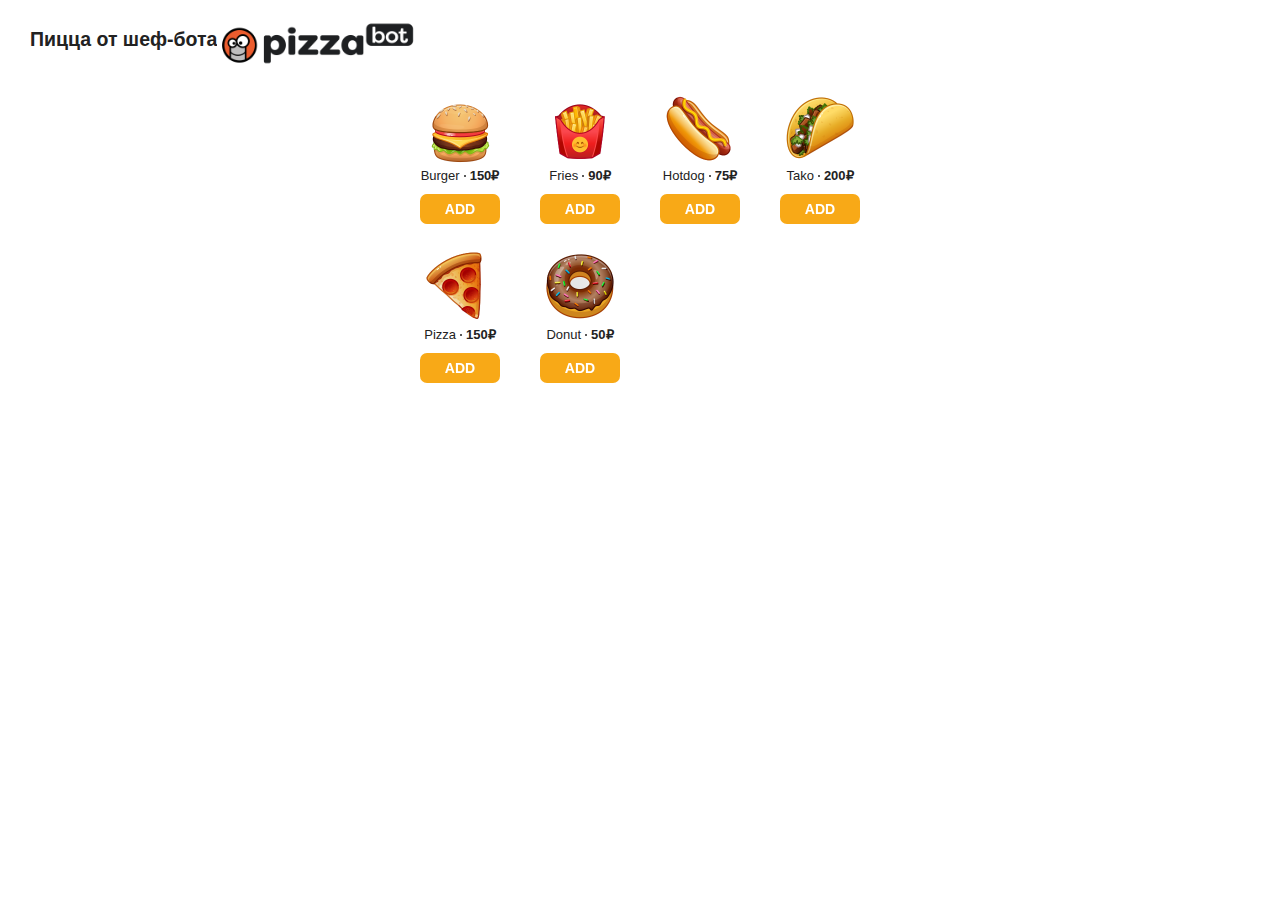
<file: index.html>
<!DOCTYPE html>
<html>

<head>
    <title>Pizza Bot Menu</title>
    <meta name="viewport"
        content="width=device-width, initial-scale=1, shrink-to-fit=no, user-scalable=no, viewport-fit=cover" />
    <meta name="format-detection" content="telephone=no" />
    <meta http-equiv="X-UA-Compatible" content="IE=edge" />
    <meta name="HandheldFriendly" content="True" />
    <meta name="robots" content="noindex, nofollow" />
    <link type="text/css" rel="stylesheet" href="styles.css" />

    <script src="https://telegram.org/js/telegram-web-app.js"></script>
</head>

<body>
    <div class="navbar">
        <div class="navbar-title">
            <h2>Пицца от шеф-бота</h2>
        </div>
        <img class="navbar-logo" src="./img/pizzabot_logo.png" alt="">
    </div>
    <section class="cafe-page cafe-items">
        <div class="cafe-item js-item" data-item-id="1" data-item-price="4990">
            <div class="cafe-item-counter js-item-counter">1</div>
            <div class="cafe-item-photo">
                <picture class="cafe-item-lottie js-item-lottie">
                    <source type="application/x-tgsticker" srcset="./img/tgs/Burger.tgs">
                    <img src="./img/Burger_148.png"
                        style="background-image: url('[data-uri]');"
                        alt="Burger">
                </picture>
            </div>
            <div class="cafe-item-label">
                <span class="cafe-item-title">Burger</span>
                <span class="cafe-item-price">150₽</span>
            </div>
            <div class="cafe-item-buttons">
                <button class="cafe-item-decr-button js-item-decr-btn button-item ripple-handler">
                    <span class="ripple-mask"><span class="ripple"></span></span>
                </button>
                <button class="cafe-item-incr-button js-item-incr-btn button-item ripple-handler">
                    <span class="button-item-label">Add</span>
                    <span class="ripple-mask"><span class="ripple"></span></span>
                </button>
            </div>
        </div>
        <div class="cafe-item js-item" data-item-id="2" data-item-price="1490">
            <div class="cafe-item-counter js-item-counter">1</div>
            <div class="cafe-item-photo">
                <picture class="cafe-item-lottie js-item-lottie">
                    <source type="application/x-tgsticker" srcset="./img/tgs/Fries.tgs">
                    <img src="./img/Fries_148.png"
                        style="background-image: url('[data-uri]');"
                        alt="Fries">
                </picture>
            </div>
            <div class="cafe-item-label">
                <span class="cafe-item-title">Fries</span>
                <span class="cafe-item-price">90₽</span>
            </div>
            <div class="cafe-item-buttons">
                <button class="cafe-item-decr-button js-item-decr-btn button-item ripple-handler">
                    <span class="ripple-mask"><span class="ripple"></span></span>
                </button>
                <button class="cafe-item-incr-button js-item-incr-btn button-item ripple-handler">
                    <span class="button-item-label">Add</span>
                    <span class="ripple-mask"><span class="ripple"></span></span>
                </button>
            </div>
        </div>
        <div class="cafe-item js-item" data-item-id="3" data-item-price="3490">
            <div class="cafe-item-counter js-item-counter">1</div>
            <div class="cafe-item-photo">
                <picture class="cafe-item-lottie js-item-lottie">
                    <source type="application/x-tgsticker" srcset="./img/tgs/Hotdog.tgs">
                    <img src="./img/Hotdog_148.png"
                        style="background-image: url('[data-uri]');"
                        alt="Hotdog">
                </picture>
            </div>
            <div class="cafe-item-label">
                <span class="cafe-item-title">Hotdog</span>
                <span class="cafe-item-price">75₽</span>
            </div>
            <div class="cafe-item-buttons">
                <button class="cafe-item-decr-button js-item-decr-btn button-item ripple-handler">
                    <span class="ripple-mask"><span class="ripple"></span></span>
                </button>
                <button class="cafe-item-incr-button js-item-incr-btn button-item ripple-handler">
                    <span class="button-item-label">Add</span>
                    <span class="ripple-mask"><span class="ripple"></span></span>
                </button>
            </div>
        </div>
        <div class="cafe-item js-item" data-item-id="4" data-item-price="3990">
            <div class="cafe-item-counter js-item-counter">1</div>
            <div class="cafe-item-photo">
                <picture class="cafe-item-lottie js-item-lottie">
                    <source type="application/x-tgsticker" srcset="./img/tgs/Tako.tgs">
                    <img src="./img/Tako_148.png"
                        style="background-image: url('[data-uri]');"
                        alt="Tako">
                </picture>
            </div>
            <div class="cafe-item-label">
                <span class="cafe-item-title">Tako</span>
                <span class="cafe-item-price">200₽</span>
            </div>
            <div class="cafe-item-buttons">
                <button class="cafe-item-decr-button js-item-decr-btn button-item ripple-handler">
                    <span class="ripple-mask"><span class="ripple"></span></span>
                </button>
                <button class="cafe-item-incr-button js-item-incr-btn button-item ripple-handler">
                    <span class="button-item-label">Add</span>
                    <span class="ripple-mask"><span class="ripple"></span></span>
                </button>
            </div>
        </div>
        <div class="cafe-item js-item" data-item-id="5" data-item-price="7990">
            <div class="cafe-item-counter js-item-counter">1</div>
            <div class="cafe-item-photo">
                <picture class="cafe-item-lottie js-item-lottie">
                    <source type="application/x-tgsticker" srcset="./img/tgs/Pizza.tgs">
                    <img src="./img/Pizza_148.png"
                        style="background-image: url('[data-uri]');"
                        alt="Pizza">
                </picture>
            </div>
            <div class="cafe-item-label">
                <span class="cafe-item-title">Pizza</span>
                <span class="cafe-item-price">150₽</span>
            </div>
            <div class="cafe-item-buttons">
                <button class="cafe-item-decr-button js-item-decr-btn button-item ripple-handler">
                    <span class="ripple-mask"><span class="ripple"></span></span>
                </button>
                <button class="cafe-item-incr-button js-item-incr-btn button-item ripple-handler">
                    <span class="button-item-label">Add</span>
                    <span class="ripple-mask"><span class="ripple"></span></span>
                </button>
            </div>
        </div>
        <div class="cafe-item js-item" data-item-id="6" data-item-price="1490">
            <div class="cafe-item-counter js-item-counter">1</div>
            <div class="cafe-item-photo">
                <picture class="cafe-item-lottie js-item-lottie">
                    <source type="application/x-tgsticker" srcset="./img/tgs/Donut.tgs?1">
                    <img src="./img/Donut_148.png?1"
                        style="background-image: url('[data-uri]');"
                        alt="Donut">
                </picture>
            </div>
            <div class="cafe-item-label">
                <span class="cafe-item-title">Donut</span>
                <span class="cafe-item-price">50₽</span>
            </div>
            <div class="cafe-item-buttons">
                <button class="cafe-item-decr-button js-item-decr-btn button-item ripple-handler">
                    <span class="ripple-mask"><span class="ripple"></span></span>
                </button>
                <button class="cafe-item-incr-button js-item-incr-btn button-item ripple-handler">
                    <span class="button-item-label">Add</span>
                    <span class="ripple-mask"><span class="ripple"></span></span>
                </button>
            </div>
        </div>
    </section>



</body>

</html>
</file>
<file: styles.css>
body {
  font-family: var(--default-font);
  font-size: 13px;
  line-height: 16px;
  font-weight: 400;
  background-color: var(--block-bg-color);
  color: var(--text-color);
  color-scheme: var(--tg-color-scheme);
  margin: 0;
  padding: 0;
  width: 1px;
  min-width: 100%;

  --default-font: -apple-system, BlinkMacSystemFont, 'Segoe UI', Roboto, Helvetica, Arial, sans-serif, 'Apple Color Emoji', 'Segoe UI Emoji', 'Segoe UI Symbol';
  --block-bg-color: var(--tg-theme-bg-color);
  --bg-color: #ebedf0;
  --animation: .15s ease;
  --page-animation-duration: .3s;
  --page-animation: var(--page-animation-duration) ease;
  --status-height: 48px;
  --accent-color: #31b545;
  --main-color: #f8a917;
  --text-color: #222;
  --page-hint-color: #83878a;
  --hint-color: #74787a;
  --placeholder-color: #999da1;
  --ripple-duration: .45s;
  --ripple-end-duration: .3s;
  -webkit-user-select: none;
  user-select: none;
  cursor: default;
}

html.dark body {
  --block-bg-color: var(--tg-theme-bg-color);
  --bg-color: #0f0f0f;
  --text-color: #fff;
  --page-hint-color: #9b9ba1;
  --hint-color: #64666d;
  --placeholder-color: #5d6163;
}

body.order-mode {
  background-color: var(--bg-color);
}

* {
  -webkit-tap-highlight-color: transparent;
}

.navbar {
  display: flex;
  padding: 15px 30px 15px 30px;
}

.navbar-logo {
  width: 200px;
}

.cafe-page {
  transition: filter var(--animation);
}

body.closed .cafe-page {
  filter: grayscale(1) opacity(0.7);
}

.cafe-block {
  background-color: var(--block-bg-color);
  -webkit-box-shadow: 0 0.5px rgba(0, 0, 0, .07);
  box-shadow: 0 0.5px rgba(0, 0, 0, .07);
}

.cafe-items {
  display: flex;
  flex-wrap: wrap;
  margin: 0 auto;
  max-width: 480px;
  justify-content: space-around;
  align-content: flex-end;
  transition: max-height var(--page-animation), opacity var(--page-animation);
  background-color: var(--block-bg-color);
}

body.order-mode .cafe-items {
  max-height: 0 !important;
  opacity: 0 !important;
}

.cafe-items:after {
  content: '';
  flex-grow: 2;
}

.cafe-item,
.cafe-item-shadow {
  position: relative;
  width: 120px;
  height: 159px;
  padding: 4px 5px 21px;
  box-sizing: border-box;
  text-align: center;
}

.cafe-item-shadow {
  height: 0;
  padding: 0;
  margin: 0;
}

.cafe-item-photo {
  position: relative;
  height: 78px;
}

.cafe-item-photo .cafe-item-emoji {
  font-size: 70px;
  line-height: 78px;
}

.cafe-item-lottie {
  display: inline-block;
  vertical-align: top;
  position: relative;
  margin: 0 auto;
}

.cafe-item-photo .cafe-item-lottie {
  width: 74px;
}

.cafe-item-lottie:before {
  content: '';
  display: block;
  padding-top: 100%;
}

.cafe-item-lottie img,
.cafe-item-lottie canvas {
  position: absolute;
  top: 0;
  bottom: 0;
  left: 0;
  right: 0;
  width: 100%;
  height: 100%;
}

.cafe-item-label {
  display: flex;
  justify-content: center;
}

.cafe-item-title {
  font-weight: 500;
}

.cafe-item-price {
  font-weight: 700;
  white-space: nowrap;
}

.cafe-item-price:before {
  display: inline-block;
  vertical-align: top;
  content: '';
  width: 2px;
  height: 2px;
  border-radius: 2px;
  background-color: currentColor;
  margin: 7px 4px;
}

.cafe-item-buttons {
  display: flex;
  width: 80px;
  justify-content: space-between;
  margin: 10px auto 0;
  position: relative;
  transition: all var(--animation);
}

button {
  cursor: pointer;
}

button,
.cafe-item-counter {
  display: inline-block;
  font-family: var(--default-font);
  font-weight: 700;
  font-size: 14px;
  line-height: 18px;
  padding: 6px 16px;
  height: 30px;
  border-radius: 7px;
  box-sizing: border-box;
  background-color: var(--main-color);
  text-transform: uppercase;
  color: #fff;
  outline: none;
  border: none;
}

.cafe-item-counter {
  position: absolute;
  right: 0;
  top: 0;
  min-width: 22px;
  height: 22px;
  padding: 2px 6px;
  margin: 4px 6px;
  border-radius: 11px;
  transform: scale3d(0, 0, 1);
  animation: var(--animation) both;
  pointer-events: none;
  z-index: 3;
}

.cafe-item-incr-button {
  position: absolute !important;
  top: 0;
  right: 0;
  transition: width var(--animation);
  width: 80px;
}

.selected .cafe-item-incr-button {
  width: 38px;
}

.cafe-item-decr-button {
  position: relative;
  width: 38px;
}

.cafe-item-decr-button {
  background-color: #e64d44;
  pointer-events: none;
  transform: scale3d(0.9, 0.9, 1);
  transition: transform var(--animation), visibility var(--animation);
  visibility: hidden;
}

.selected .cafe-item-decr-button {
  pointer-events: auto;
  transform: scale3d(1, 1, 1);
  visibility: visible;
}

.cafe-item-incr-button:before,
.cafe-item-incr-button:after,
.cafe-item-decr-button:before {
  display: inline-block;
  position: absolute;
  content: '';
  left: 0;
  right: 0;
  top: 0;
  bottom: 0;
  margin: auto;
  width: 14px;
  height: 3px;
  background-color: #fff;
  border-radius: 1px;
  z-index: 1;
}

.cafe-item-incr-button:before,
.cafe-item-incr-button:after {
  background-color: rgba(255, 255, 255, 0);
  transition: background-color var(--animation);
}

.selected .cafe-item-incr-button:before,
.selected .cafe-item-incr-button:after {
  background-color: #fff;
}

.cafe-item-incr-button .button-item-label {
  transition: transform var(--animation);
}

.selected .cafe-item-incr-button .button-item-label {
  transform: scale3d(0.4, 0, 1);
}

.cafe-item-incr-button:after {
  width: 3px;
  height: 14px;
}

.cafe-status-wrap {
  position: fixed;
  left: 0;
  right: 0;
  top: 0;
  transform: translateY(var(--tg-viewport-height, 100vh));
}

.cafe-status {
  position: fixed;
  bottom: 0;
  left: 0;
  right: 0;
  display: block;
  width: 100%;
  padding: 8px 20px;
  display: flex;
  justify-content: center;
  align-items: center;
  border-radius: 0;
  background-color: #e64d44;
  box-shadow: 0 var(--status-height) #e64d44;
  color: #fff;
  height: var(--status-height);
  transition: transform var(--animation), visibility var(--animation);
  transform: translateY(var(--status-height));
  box-sizing: border-box;
  pointer-events: none;
  visibility: hidden;
  z-index: 11;
}

.cafe-status.shown {
  pointer-events: auto;
  visibility: visible;
  transform: translateY(0);
}

.cafe-order-overview {
  display: none;
  font-family: var(--default-font);
  background-color: var(--bg-color);
  transition: opacity var(--page-animation);
  opacity: 0;
}

body.order-mode .cafe-order-overview {
  opacity: 1;
}

.cafe-order-header-wrap {
  padding: 21px 20px 14px;
  display: flex;
  align-items: center;
}

.cafe-order-header {
  font-size: 17px;
  line-height: 21px;
  text-transform: uppercase;
  flex-grow: 1;
  padding: 0;
  margin: 0;
}

.cafe-order-edit {
  font-size: 15px;
  line-height: 18px;
  font-weight: 500;
  color: var(--accent-color);
}

.cafe-order-item {
  display: none;
  padding: 5px 20px 5px 14px;
}

.cafe-order-item.selected {
  display: flex;
}

.cafe-order-item-label {
  flex-grow: 1;
}

.cafe-order-item-photo {
  text-align: center;
  width: 50px;
  height: 50px;
  margin-right: 11px;
}

.cafe-order-item-photo .cafe-item-emoji {
  font-size: 38px;
  line-height: 50px;
}

.cafe-order-item-photo .cafe-item-lottie {
  width: 40px;
  margin: 4px 0;
}

.cafe-order-item-title {
  font-size: 15px;
  line-height: 18px;
  font-weight: 700;
  padding: 3px 0;
}

.cafe-order-item-counter {
  color: var(--main-color);
}

.cafe-order-item-description {
  font-size: 14px;
  line-height: 17px;
  -webkit-font-smoothing: antialiased;
  color: var(--page-hint-color);
  padding: 2px 0;
}

.cafe-order-item-price {
  font-size: 14px;
  line-height: 17px;
  font-weight: 500;
  padding: 4px 0;
}

.cafe-text-field-wrap {
  margin-top: 14px;
}

.cafe-text-field {
  font-family: var(--default-font);
  font-size: 17px;
  line-height: 21px;
  -webkit-font-smoothing: antialiased;
  padding: 12px 20px 13px;
  box-sizing: border-box;
  display: block;
  outline: none;
  border: none;
  border-radius: 0;
  resize: none;
  color: var(--text-color);
  -webkit-user-select: auto;
  user-select: auto;
  cursor: auto;
  width: 100%;
}

.cafe-text-field::-webkit-input-placeholder {
  transition: color var(--animation);
  color: var(--placeholder-color);
  text-overflow: ellipsis;
}

.cafe-text-field::-moz-placeholder {
  transition: color var(--animation);
  color: var(--placeholder-color);
  text-overflow: ellipsis;
}

.cafe-text-field:-ms-input-placeholder {
  transition: color var(--animation);
  color: var(--placeholder-color);
  text-overflow: ellipsis;
}

.cafe-text-field::placeholder {
  text-overflow: ellipsis;
}

.cafe-text-field-hint {
  font-family: var(--default-font);
  font-size: 14px;
  line-height: 18px;
  -webkit-font-smoothing: antialiased;
  padding: 10px 20px 24px;
  color: var(--hint-color);
}


.button-item.ripple-handler {
  position: relative;
}

.ripple-mask {
  position: absolute;
  left: 0;
  right: 0;
  top: 0;
  bottom: 0;
  transform: translateZ(0);
  overflow: hidden;
  pointer-events: none;
}

.button-item .ripple-mask {
  border-radius: inherit;
}

.button-item .ripple {
  position: absolute;
  width: 200%;
  left: 50%;
  top: 50%;
  margin: -100% 0 0 -100%;
  padding-top: 200%;
  border-radius: 50%;
  background-color: rgba(0, 0, 0, 0.07);
  transition:
    transform var(--ripple-duration) ease-out,
    opacity var(--ripple-duration) ease-out,
    background-color var(--ripple-duration) ease-out;
  opacity: 0;
}

.button-item-label {
  display: inline-block;
  max-width: 100%;
  overflow: hidden;
  text-overflow: ellipsis;
  vertical-align: top;
  position: relative;
  z-index: 1;
}

.cafe-item-add-button .ripple,
.cafe-item-incr-button .ripple {
  background-color: #ed960b;
}

.cafe-item-decr-button .ripple {
  background-color: #d3362d;
}


.loading-icon {
  position: absolute;
  top: 0;
  right: 0;
  pointer-events: none;
  transform: scale(0);
  visibility: hidden;
  opacity: 0.2;
  transform-origin: 50%;
  transition: all var(--animation);
}

body.loading .loading-icon {
  transition-delay: .4s;
  transform: scale(1);
  visibility: visible;
  opacity: 1;
}

.loading-icon-circle {
  stroke: #fff;
  stroke-width: 2.25px;
  stroke-linecap: round;
  fill: transparent;
  transform: rotateZ(-90deg);
  transform-origin: 50%;
  animation: rotate-circle linear 1.5s infinite, resize-circle linear 360s infinite;
  stroke-dasharray: calc(var(--radius) * 6.28);
  r: var(--radius);
  --radius: 9px;
}

@-webkit-keyframes rotate-circle {
  from {
    transform: rotateZ(-90deg);
  }

  to {
    transform: rotateZ(630deg);
  }
}

@keyframes rotate-circle {
  from {
    transform: rotateZ(-90deg);
  }

  to {
    transform: rotateZ(630deg);
  }
}

@-webkit-keyframes resize-circle {
  from {
    stroke-dashoffset: 0;
  }

  to {
    stroke-dashoffset: 12500px;
  }
}

@keyframes resize-circle {
  from {
    stroke-dashoffset: 0;
  }

  to {
    stroke-dashoffset: 12500px;
  }
}

@-webkit-keyframes badge-incr {

  from,
  to {
    transform: scale3d(1, 1, 1);
  }

  40% {
    transform: scale3d(1.2, 1.2, 1);
  }
}

@keyframes badge-incr {

  from,
  to {
    transform: scale3d(1, 1, 1);
  }

  40% {
    transform: scale3d(1.2, 1.2, 1);
  }
}

@-webkit-keyframes badge-incr2 {

  from,
  to {
    transform: scale3d(1, 1, 1);
  }

  40% {
    transform: scale3d(1.2, 1.2, 1);
  }
}

@keyframes badge-incr2 {

  from,
  to {
    transform: scale3d(1, 1, 1);
  }

  40% {
    transform: scale3d(1.2, 1.2, 1);
  }
}

@-webkit-keyframes badge-decr {

  from,
  to {
    transform: scale3d(1, 1, 1);
  }

  40% {
    transform: scale3d(0.8, 0.8, 1);
  }
}

@keyframes badge-decr {

  from,
  to {
    transform: scale3d(1, 1, 1);
  }

  40% {
    transform: scale3d(0.8, 0.8, 1);
  }
}

@-webkit-keyframes badge-decr2 {

  from,
  to {
    transform: scale3d(1, 1, 1);
  }

  40% {
    transform: scale3d(0.8, 0.8, 1);
  }
}

@keyframes badge-decr2 {

  from,
  to {
    transform: scale3d(1, 1, 1);
  }

  40% {
    transform: scale3d(0.8, 0.8, 1);
  }
}

@-webkit-keyframes badge-show {
  from {
    transform: scale3d(0.5, 0.5, 1);
    opacity: 0;
    visibility: hidden;
  }

  30% {
    transform: scale3d(1.2, 1.2, 1);
  }

  to {
    transform: scale3d(1, 1, 1);
    opacity: 1;
    visibility: visible;
  }
}

@keyframes badge-show {
  from {
    transform: scale3d(0.5, 0.5, 1);
    opacity: 0;
    visibility: hidden;
  }

  30% {
    transform: scale3d(1.2, 1.2, 1);
  }

  to {
    transform: scale3d(1, 1, 1);
    opacity: 1;
    visibility: visible;
  }
}

@-webkit-keyframes badge-hide {
  from {
    transform: scale3d(1, 1, 1);
    opacity: 1;
    visibility: visible;
  }

  to {
    transform: scale3d(0.5, 0.5, 1);
    opacity: 0;
    visibility: hidden;
  }
}

@keyframes badge-hide {
  from {
    transform: scale3d(1, 1, 1);
    opacity: 1;
    visibility: visible;
  }

  to {
    transform: scale3d(0.5, 0.5, 1);
    opacity: 0;
    visibility: hidden;
  }
}
</file>
